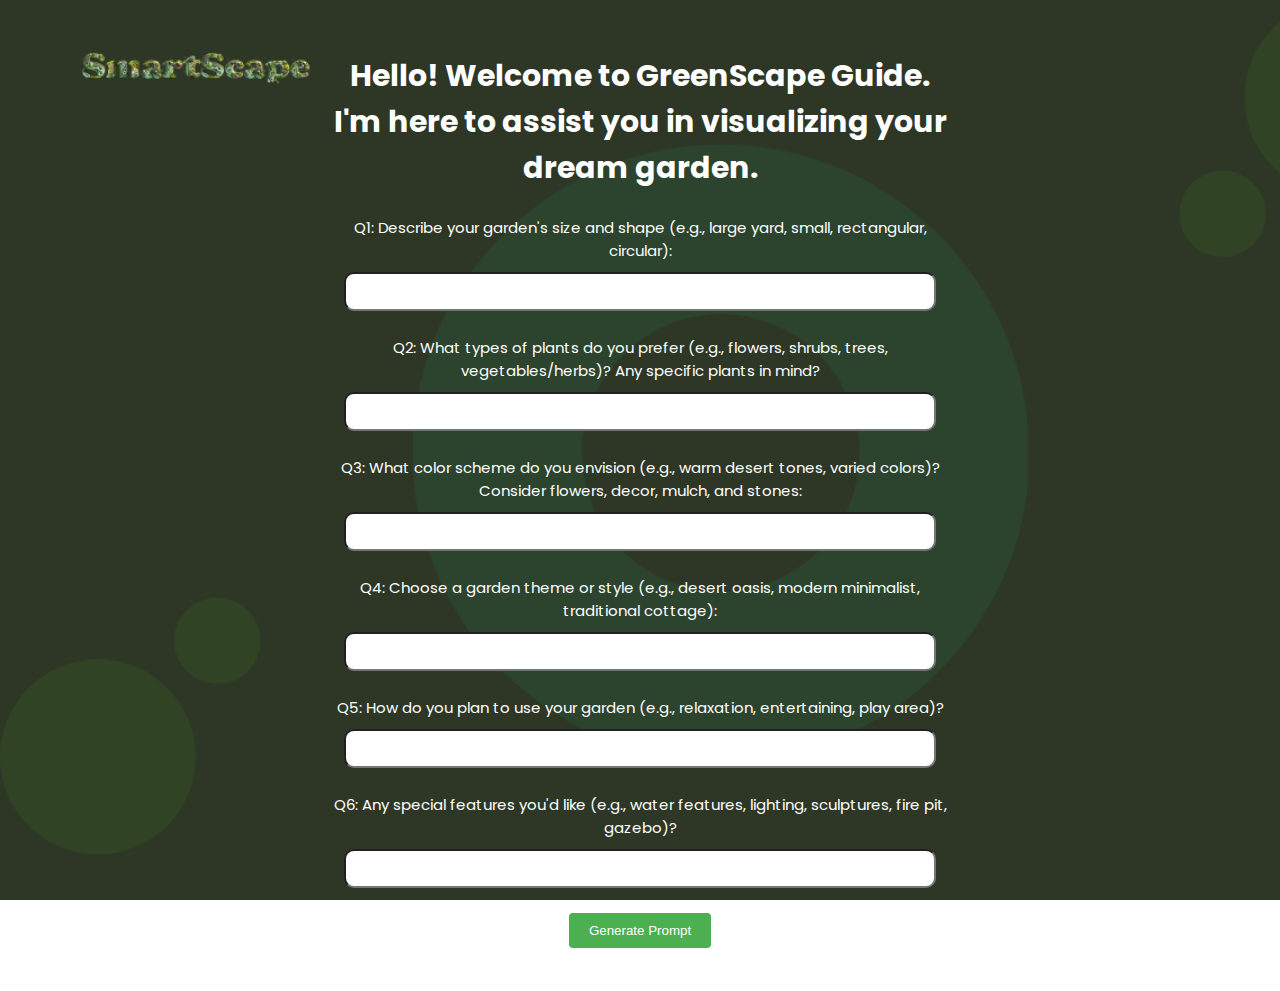
<file: prompt-generator copy/index.html>
<!DOCTYPE html>
<html>
<head>
    <title>GreenScape Guide: Dream Garden Visualizer</title>
    <link rel="stylesheet" type="text/css" href="style.css">
    <link href='https://fonts.googleapis.com/css?family=Poppins' rel='stylesheet'>

</head>
<body>
    <div id="question-form">
        <h2>Hello! Welcome to GreenScape Guide. I'm here to assist you in visualizing your dream garden.</h2>
        <p>Q1: Describe your garden's size and shape (e.g., large yard, small, rectangular, circular): <input type="text" id="question1"></p>
        <p>Q2: What types of plants do you prefer (e.g., flowers, shrubs, trees, vegetables/herbs)? Any specific plants in mind? <input type="text" id="question2"></p>
        <p>Q3: What color scheme do you envision (e.g., warm desert tones, varied colors)? Consider flowers, decor, mulch, and stones: <input type="text" id="question3"></p>
        <p>Q4: Choose a garden theme or style (e.g., desert oasis, modern minimalist, traditional cottage): <input type="text" id="question4"></p>
        <p>Q5: How do you plan to use your garden (e.g., relaxation, entertaining, play area)? <input type="text" id="question5"></p>
        <p>Q6: Any special features you'd like (e.g., water features, lighting, sculptures, fire pit, gazebo)? <input type="text" id="question6"></p>
        <button onclick="generatePrompt()">Generate Prompt</button>
        <p id="output"></p>
    </div>
    <script src="script.js"></script>
</body>
</html>
</file>
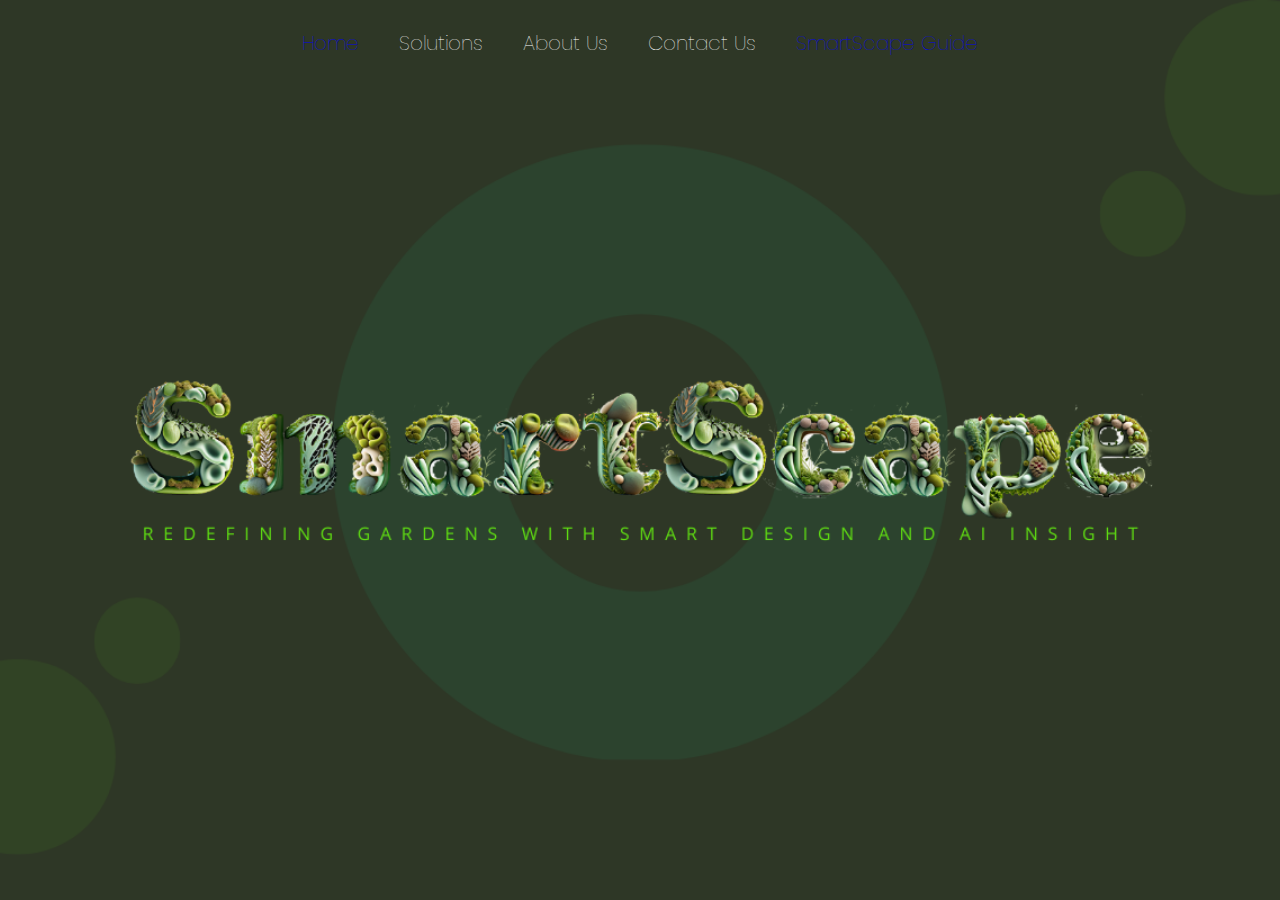
<file: prompt-generator copy/landing.html>
<!DOCTYPE html>
<html lang="en">
<head>
    <meta charset="UTF-8">
    <meta name="viewport" content="width=device-width, initial-scale=1.0">
    <link rel="stylesheet" href="./style1.css">
    <link href='https://fonts.googleapis.com/css?family=Poppins' rel='stylesheet'>
    <title>SmartScape Agency</title>
</head>
<body>
    <div class="link-container">
        <a href="./landing.html">Home</a>
        <a>Solutions</a>
        <a>About Us</a>
        <a>Contact Us</a>
        <a href="./test.html">SmartScape Guide</a>
    </div>
</body>
</html>
</file>
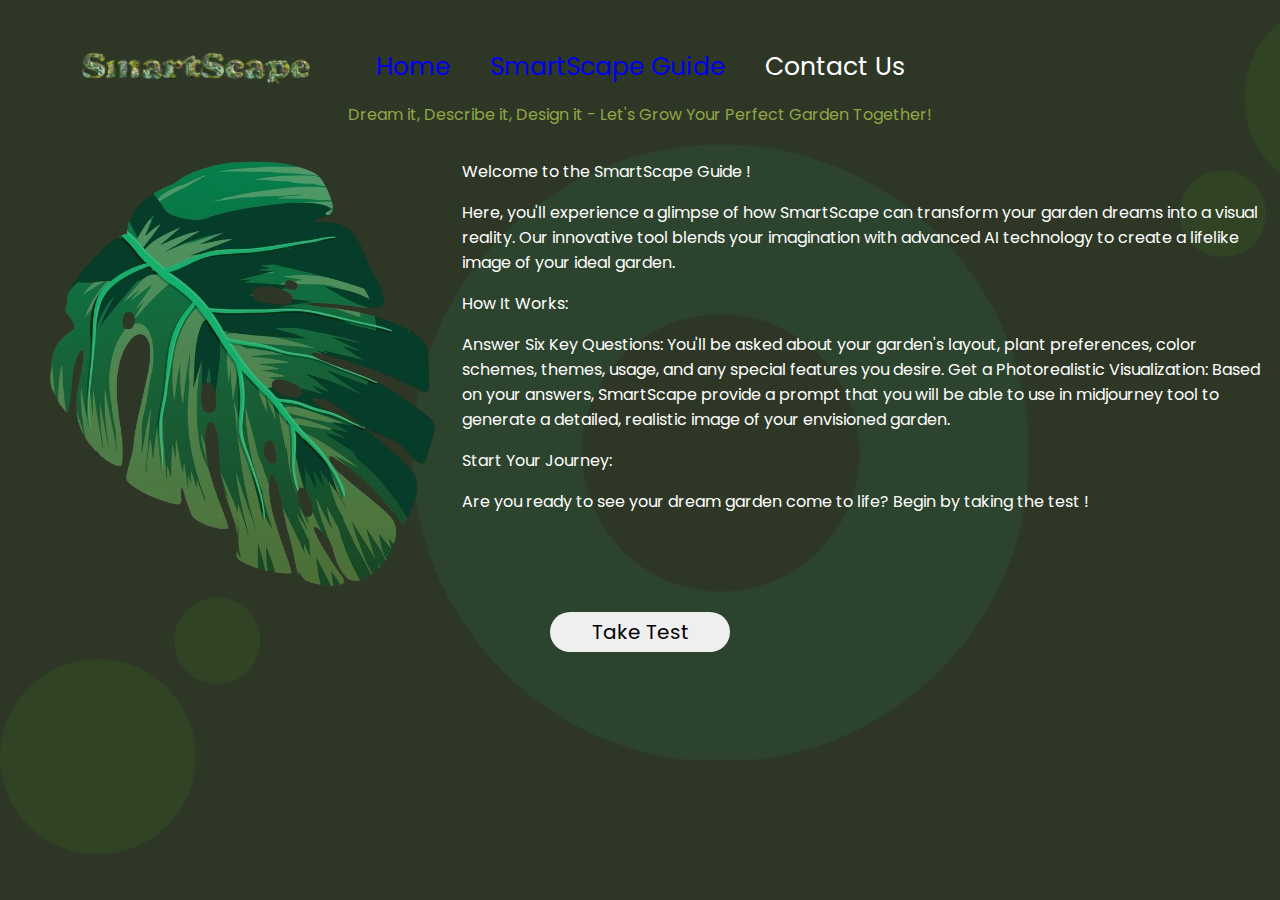
<file: prompt-generator copy/test.html>
<!DOCTYPE html>
<html lang="en">
  <head>
    <meta charset="UTF-8" />
    <meta name="viewport" content="width=device-width, initial-scale=1.0" />
    <link rel="stylesheet" href="https://cdnjs.cloudflare.com/ajax/libs/font-awesome/6.5.1/css/all.min.css" integrity="sha512-DTOQO9RWCH3ppGqcWaEA1BIZOC6xxalwEsw9c2QQeAIftl+Vegovlnee1c9QX4TctnWMn13TZye+giMm8e2LwA==" crossorigin="anonymous" referrerpolicy="no-referrer" />
    <link
      href="https://fonts.googleapis.com/css?family=Poppins"
      rel="stylesheet"
    />

    <link rel="stylesheet" href="./style2.css" />
    <title>Document</title>
  </head>
  <body>
    <div class="link-container">
      <a href="./landing.html">Home</a>
      <a href="./test.html">SmartScape Guide</a>
      <a>Contact Us</a>
    </div>
    <div class="container">
      <p class="title">
        Dream it, Describe it, Design it - Let's Grow Your Perfect Garden
        Together!
      </p>
      <div class="img-description">
        <div class="image-container">
          <img src="./wrapper.png" alt="" />
        </div>
        <div class="description">
          <p>Welcome to the SmartScape Guide !</p>
          <span>
            Here, you'll experience a glimpse of how SmartScape can transform
            your garden dreams into a visual reality. Our innovative tool blends
            your imagination with advanced AI technology to create a lifelike
            image of your ideal garden.
          </span>
          <p>How It Works:</p>
          <span>
            Answer Six Key Questions: You'll be asked about your garden's
            layout, plant preferences, color schemes, themes, usage, and any
            special features you desire.
          </span>
          <span>
            Get a Photorealistic Visualization: Based on your answers,
            SmartScape provide a prompt that you will be able to use in
            midjourney tool to generate a detailed, realistic image of your
            envisioned garden.
          </span>
          <p>Start Your Journey:</p>
          <span>
            Are you ready to see your dream garden come to life? Begin by taking
            the test !
          </span>
        </div>
      </div>
      <button><a href="./index.html"> Take Test <i class="fa-solid fa-arrow-right"></i> </a></button>
    </div>
  </body>
</html>
</file>
<file: prompt-generator copy/style.css>
/* style.css */
html{
    background: url("./bg.png") no-repeat fixed; 
    -webkit-background-size: cover;
    -moz-background-size: cover;
    -o-background-size: cover;
    background-size: cover;
    font-family: 'Poppins', sans-serif;
    font-size: 20px;
    color : white;
}
body {
    text-align: center;
}
h1 {
    color: green;
    font-size: 60px;
}
#question-form {
    margin: auto;
    padding: 20px;
    border-radius: 8px;
    width: 50%;
}
p{
    font-size: 15px;
}
input[type="text"] {
    border-radius: 10px;
    width: 90%;
    padding: 10px;
    margin: 10px 0;
}

button {
    background-color: #4CAF50;
    color: white;
    padding: 10px 20px;
    border: none;
    border-radius: 4px;
    cursor: pointer;
}

button:hover {
    background-color: #45a049;
}
</file>
<file: prompt-generator copy/style1.css>
/* style.css */
html{
    background: url("./smartscape.png") no-repeat center center fixed; 
  -webkit-background-size: cover;
  -moz-background-size: cover;
  -o-background-size: cover;
  background-size: cover;
  font-family: 'Poppins';
  font-size: 20px;
}
a{
    text-decoration: none;

}
a:visited{
    color : white;
    text-decoration: none;

}

.home{
    font-weight: bold;
}
body{
    display: flex;
    justify-content: center;
}
.link-container{
    margin-top : 20px;
    color: white;
    font-weight: 100;
    display: flex;
    gap : 40px;
}
</file>
<file: prompt-generator copy/style2.css>
html{
    background: url("./bg.png") no-repeat fixed; 
    -webkit-background-size: cover;
    -moz-background-size: cover;
    -o-background-size: cover;
    background-size: cover;
    font-family: 'Poppins', sans-serif;
    color : white;
}
body{
    display: flex;
    justify-content: center;
    align-items: center;
    flex-direction: column;
}
.link-container{
    margin-top : 40px;
    font-size: 25px;
    color: white;
    display: flex;
    gap : 40px;
}

a{
    text-decoration: none;

}
a:visited{
    color : white;
    text-decoration: none;

}

.title{
    color : #92a545;
}
.img-description{
    display: flex;
    height: 100%;
}
.container{
    display: flex;
    align-items : center;
    flex-direction: column;
    justify-content: center;
}
button{
    font-family: 'Poppins', sans-serif;
    font-size: 20px;
    height: 40px;
    width: 180px;
    border-radius: 50px;
    border: none;
}

button a{
    color: black;
}
button a:visited {
    color: black;
}
</file>
